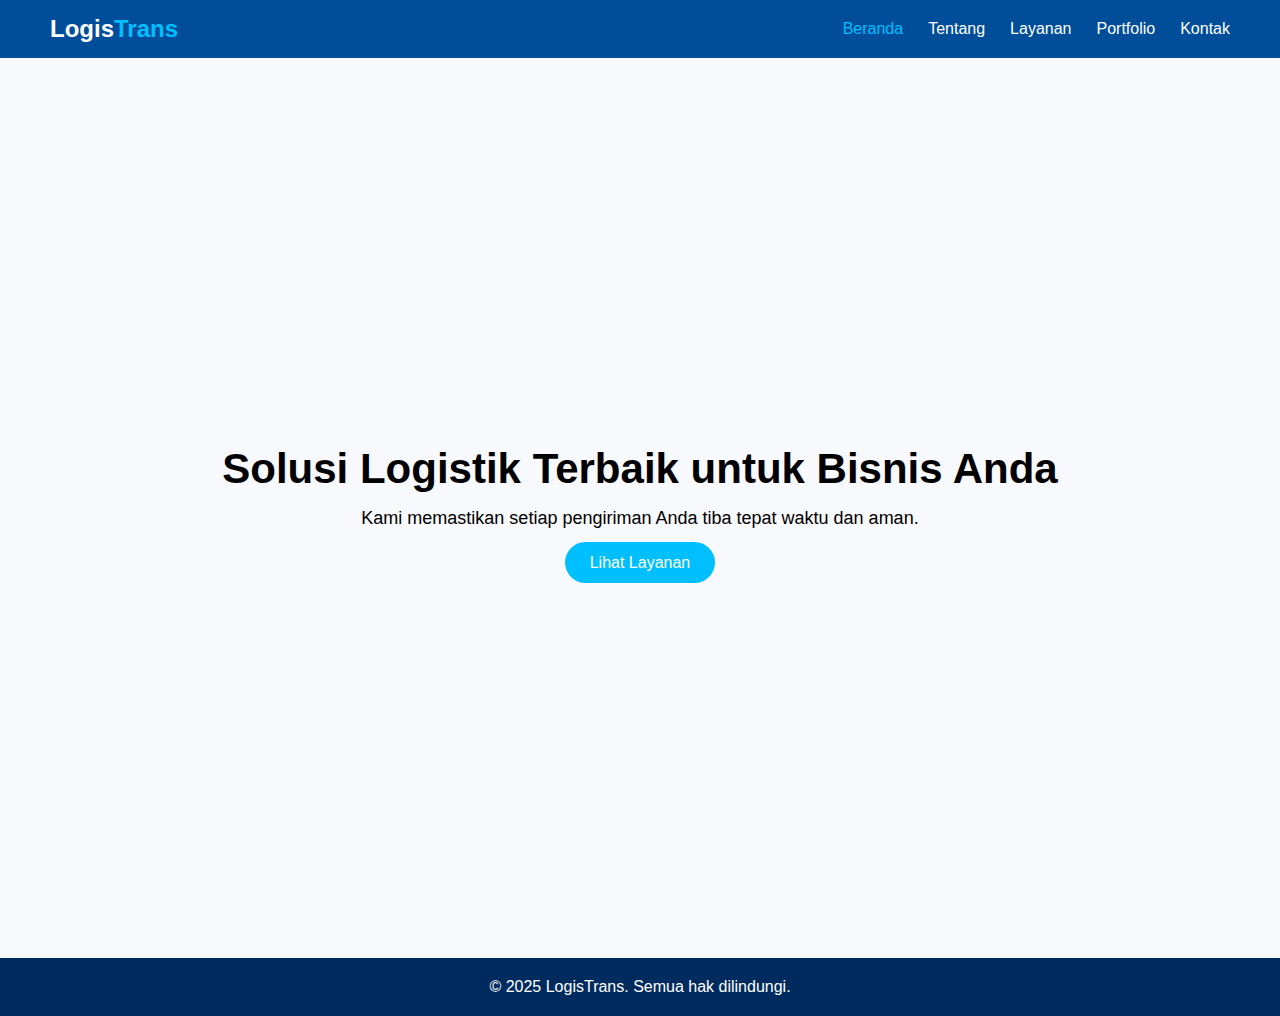
<file: index.html>
<!DOCTYPE html>
<html lang="id">
<head>
  <meta charset="UTF-8">
  <meta name="viewport" content="width=device-width, initial-scale=1.0">
  <title>LogisTrans - Solusi Logistik Modern</title>
  <link rel="stylesheet" href="style.css">
</head>
<body>

  <header class="navbar">
    <div class="logo">Logis<span>Trans</span></div>
    <nav class="nav-links" id="nav-links">
      <a href="index.html" class="active">Beranda</a>
      <a href="about.html">Tentang</a>
      <a href="services.html">Layanan</a>
      <a href="portfolio.html">Portfolio</a>
      <a href="contact.html">Kontak</a>
    </nav>
    <div class="hamburger" id="hamburger">
      <span></span><span></span><span></span>
    </div>
  </header>

  <section class="hero">
    <div class="hero-content">
      <h1 style="color: #000;">Solusi Logistik Terbaik untuk Bisnis Anda</h1>
      <p style="color: #000;">Kami memastikan setiap pengiriman Anda tiba tepat waktu dan aman.</p>
      <a href="services.html" class="btn">Lihat Layanan</a>
    </div>
  </section>

  <footer>
    <p>&copy; 2025 LogisTrans. Semua hak dilindungi.</p>
  </footer>

  <script src="script.js"></script>
</body>
</html>
</file>
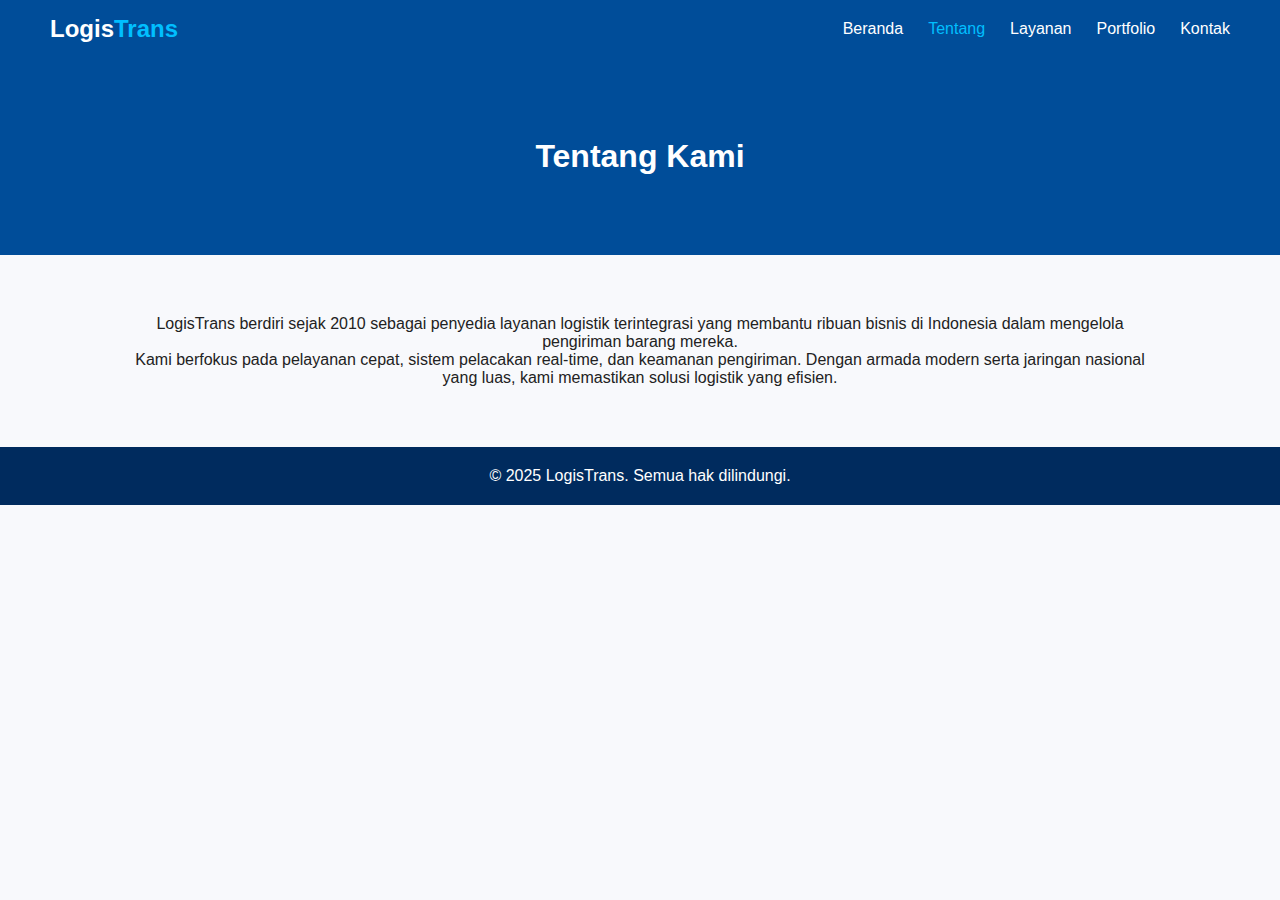
<file: about.html>
<!DOCTYPE html>
<html lang="id">
<head>
  <meta charset="UTF-8">
  <meta name="viewport" content="width=device-width, initial-scale=1.0">
  <title>Tentang Kami - LogisTrans</title>
  <link rel="stylesheet" href="style.css">
</head>
<body>
  <header class="navbar">
    <div class="logo">Logis<span>Trans</span></div>
    <nav class="nav-links" id="nav-links">
      <a href="index.html">Beranda</a>
      <a href="about.html" class="active">Tentang</a>
      <a href="services.html">Layanan</a>
      <a href="portfolio.html">Portfolio</a>
      <a href="contact.html">Kontak</a>
    </nav>
    <div class="hamburger" id="hamburger">
      <span></span><span></span><span></span>
    </div>
  </header>

  <section class="page-header">
    <h1>Tentang Kami</h1>
  </section>

  <section class="content">
    <p>
      LogisTrans berdiri sejak 2010 sebagai penyedia layanan logistik terintegrasi 
      yang membantu ribuan bisnis di Indonesia dalam mengelola pengiriman barang mereka.
    </p>
    <p>
      Kami berfokus pada pelayanan cepat, sistem pelacakan real-time, dan keamanan pengiriman.
      Dengan armada modern serta jaringan nasional yang luas, kami memastikan solusi logistik yang efisien.
    </p>
  </section>

  <footer>
    <p>&copy; 2025 LogisTrans. Semua hak dilindungi.</p>
  </footer>

  <script src="script.js"></script>
</body>
</html>
</file>
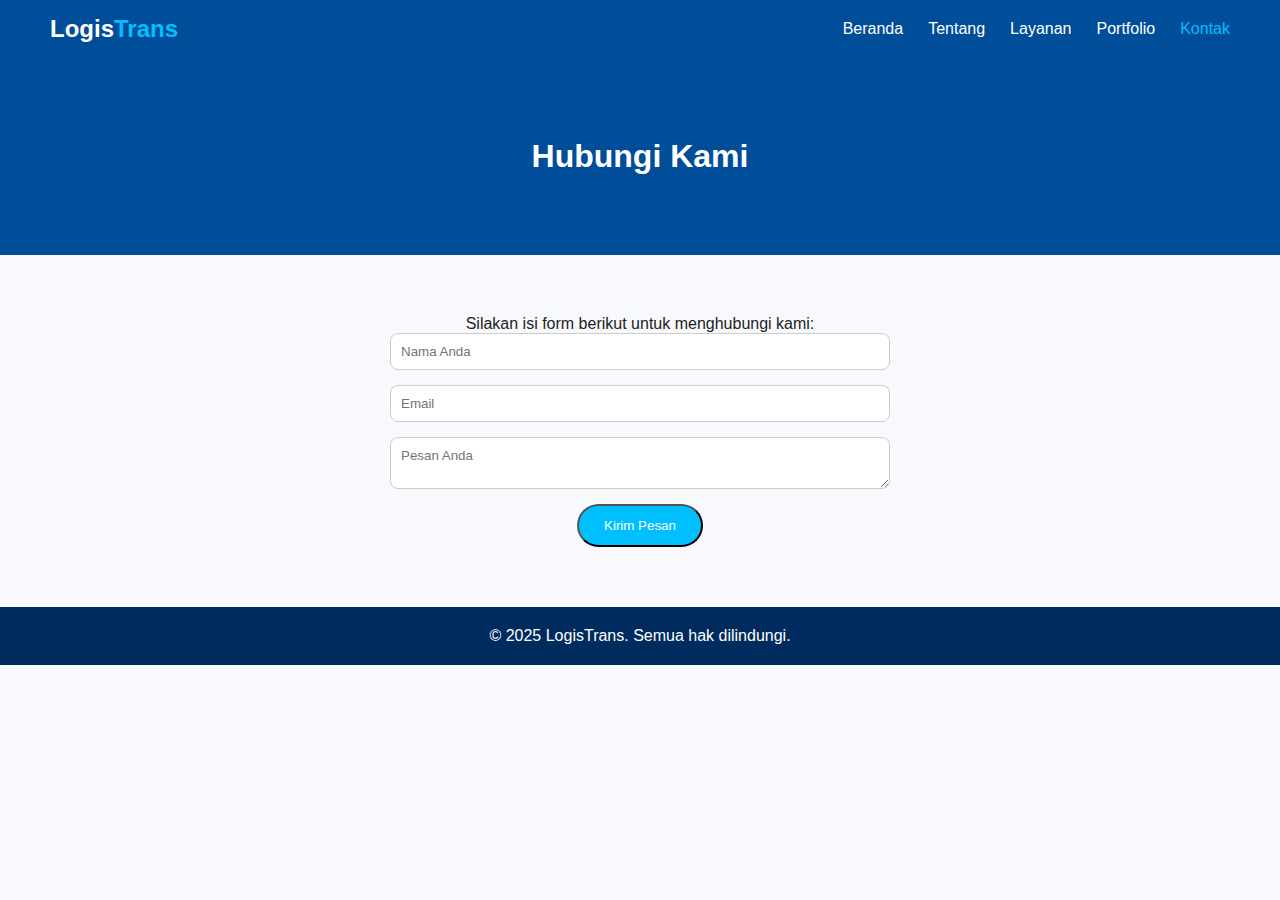
<file: contact.html>
<!DOCTYPE html>
<html lang="id">
<head>
  <meta charset="UTF-8">
  <meta name="viewport" content="width=device-width, initial-scale=1.0">
  <title>Kontak - LogisTrans</title>
  <link rel="stylesheet" href="style.css">
</head>
<body>
  <header class="navbar">
    <div class="logo">Logis<span>Trans</span></div>
    <nav class="nav-links" id="nav-links">
      <a href="index.html">Beranda</a>
      <a href="about.html">Tentang</a>
      <a href="services.html">Layanan</a>
      <a href="portfolio.html">Portfolio</a>
      <a href="contact.html" class="active">Kontak</a>
    </nav>
    <div class="hamburger" id="hamburger">
      <span></span><span></span><span></span>
    </div>
  </header>

  <section class="page-header">
    <h1>Hubungi Kami</h1>
  </section>

  <section class="contact-form">
    <p>Silakan isi form berikut untuk menghubungi kami:</p>
    <form>
      <input type="text" placeholder="Nama Anda" required>
      <input type="email" placeholder="Email" required>
      <textarea placeholder="Pesan Anda" required></textarea>
      <button type="submit" class="btn">Kirim Pesan</button>
    </form>
  </section>

  <footer>
    <p>&copy; 2025 LogisTrans. Semua hak dilindungi.</p>
  </footer>

  <script src="script.js"></script>
</body>
</html>
</file>
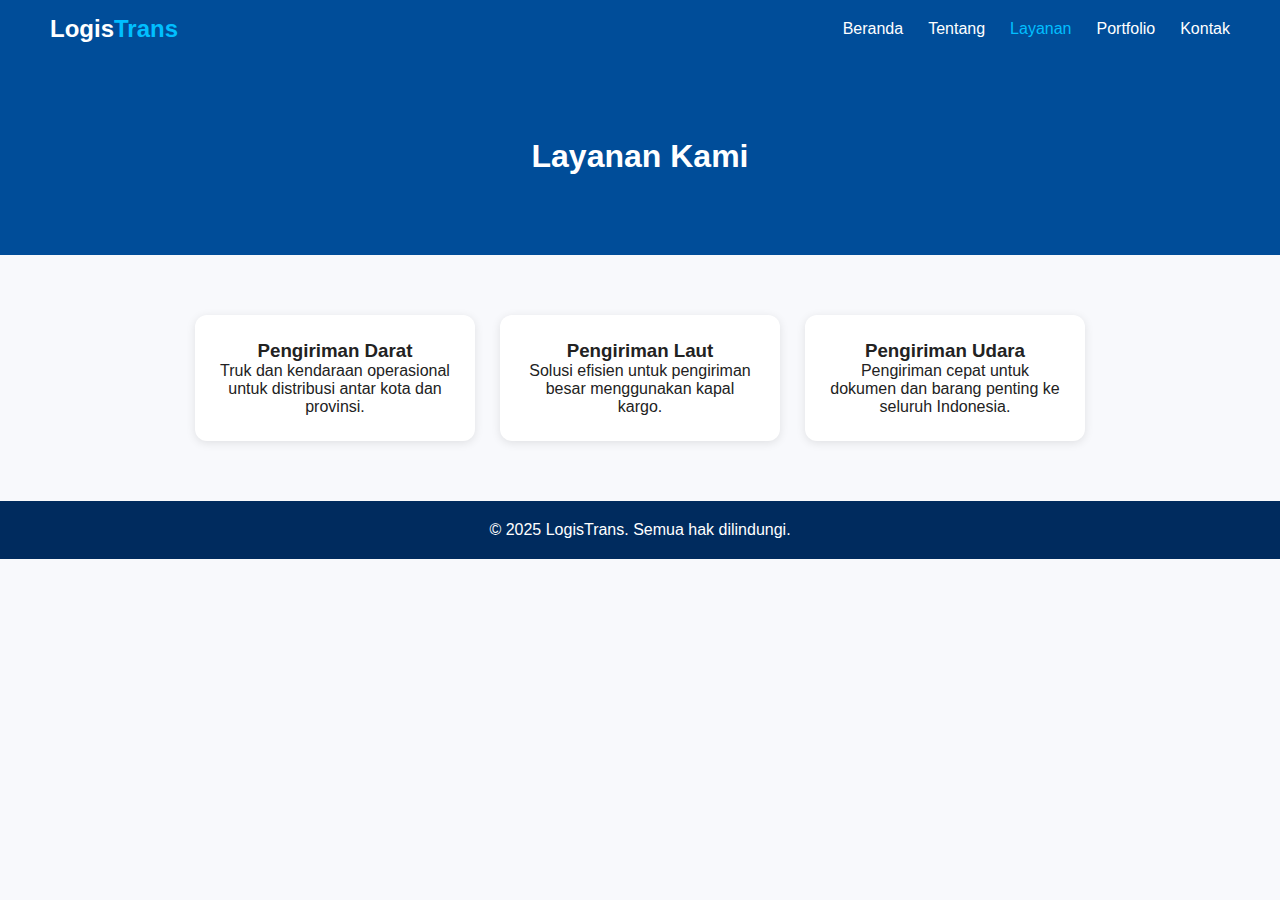
<file: services.html>
<!DOCTYPE html>
<html lang="id">
<head>
  <meta charset="UTF-8">
  <meta name="viewport" content="width=device-width, initial-scale=1.0">
  <title>Layanan - LogisTrans</title>
  <link rel="stylesheet" href="style.css">
</head>
<body>
  <header class="navbar">
    <div class="logo">Logis<span>Trans</span></div>
    <nav class="nav-links" id="nav-links">
      <a href="index.html">Beranda</a>
      <a href="about.html">Tentang</a>
      <a href="services.html" class="active">Layanan</a>
      <a href="portfolio.html">Portfolio</a>
      <a href="contact.html">Kontak</a>
    </nav>
    <div class="hamburger" id="hamburger">
      <span></span><span></span><span></span>
    </div>
  </header>

  <section class="page-header">
    <h1>Layanan Kami</h1>
  </section>

  <section class="service-container">
    <div class="service-box">
      <h3>Pengiriman Darat</h3>
      <p>Truk dan kendaraan operasional untuk distribusi antar kota dan provinsi.</p>
    </div>
    <div class="service-box">
      <h3>Pengiriman Laut</h3>
      <p>Solusi efisien untuk pengiriman besar menggunakan kapal kargo.</p>
    </div>
    <div class="service-box">
      <h3>Pengiriman Udara</h3>
      <p>Pengiriman cepat untuk dokumen dan barang penting ke seluruh Indonesia.</p>
    </div>
  </section>

  <footer>
    <p>&copy; 2025 LogisTrans. Semua hak dilindungi.</p>
  </footer>

  <script src="script.js"></script>
</body>
</html>
</file>
<file: style.css>
* { margin: 0; padding: 0; box-sizing: border-box; font-family: 'Poppins', sans-serif; }

body {
  background: #f8f9fc;
  color: #222;
  scroll-behavior: smooth;
}

/* Navbar */
.navbar {
  display: flex;
  justify-content: space-between;
  align-items: center;
  background: #004d99;
  color: #fff;
  padding: 15px 50px;
  position: sticky;
  top: 0;
  z-index: 100;
}

.logo { font-size: 24px; font-weight: bold; }
.logo span { color: #00bfff; }

.nav-links {
  display: flex;
  gap: 25px;
}
.nav-links a {
  color: #fff;
  text-decoration: none;
  transition: 0.3s;
}
.nav-links a:hover, .nav-links a.active {
  color: #00bfff;
}

/* Hamburger */
.hamburger { display: none; flex-direction: column; cursor: pointer; }
.hamburger span {
  background: #fff; height: 3px; width: 25px; margin: 4px 0; border-radius: 2px;
}

/* Hero */
.hero {
  height: 100vh;
  background: url('https://images.unsplash.com/photo-1581091215367-59ab6cfa79a2?auto=format&fit=crop&w=1400&q=80') center/cover no-repeat;
  display: flex; justify-content: center; align-items: center;
  color: #fff; text-align: center; padding: 0 20px;
}
.hero-content h1 { font-size: 42px; margin-bottom: 15px; }
.hero-content p { font-size: 18px; margin-bottom: 25px; }
.btn {
  background: #00bfff; color: white; padding: 12px 25px;
  border-radius: 25px; text-decoration: none; transition: 0.3s;
}
.btn:hover { background: #0099cc; }

/* Page Header */
.page-header {
  background: #004d99; color: white; text-align: center; padding: 80px 0;
}

/* Content */
.content, .service-container, .portfolio-container, .contact-form {
  padding: 60px 10%; text-align: center;
}

/* Service */
.service-container { display: flex; flex-wrap: wrap; justify-content: center; gap: 25px; }
.service-box {
  background: white; padding: 25px; width: 280px; border-radius: 12px;
  box-shadow: 0 2px 10px rgba(0,0,0,0.1);
}
.service-box:hover { transform: translateY(-5px); transition: 0.3s; }

/* Portfolio */
.portfolio-container {
  display: grid; grid-template-columns: repeat(auto-fit, minmax(280px, 1fr)); gap: 20px;
}
.portfolio-item img { width: 100%; border-radius: 12px; }
.portfolio-item h3 { margin-top: 10px; }

/* Contact */
.contact-form form {
  display: flex; flex-direction: column; align-items: center; gap: 15px;
  max-width: 500px; margin: auto;
}
.contact-form input, .contact-form textarea {
  width: 100%; padding: 10px; border-radius: 8px; border: 1px solid #ccc;
}

/* Footer */
footer {
  background: #002b5e; color: #fff; text-align: center; padding: 20px;
}

/* Responsive */
@media (max-width: 768px) {
  .nav-links { display: none; flex-direction: column; background: #004d99; position: absolute; right: 0; top: 60px; width: 200px; }
  .nav-links.active { display: flex; }
  .hamburger { display: flex; }
  .hero-content h1 { font-size: 30px; }
}




/* ANIMASI SCROLL */
.container, .service-card, .portfolio-card {
  opacity: 0;
  transform: translateY(30px);
  transition: all 0.6s ease-out;
}

.visible {
  opacity: 1;
  transform: translateY(0);
}
</file>
